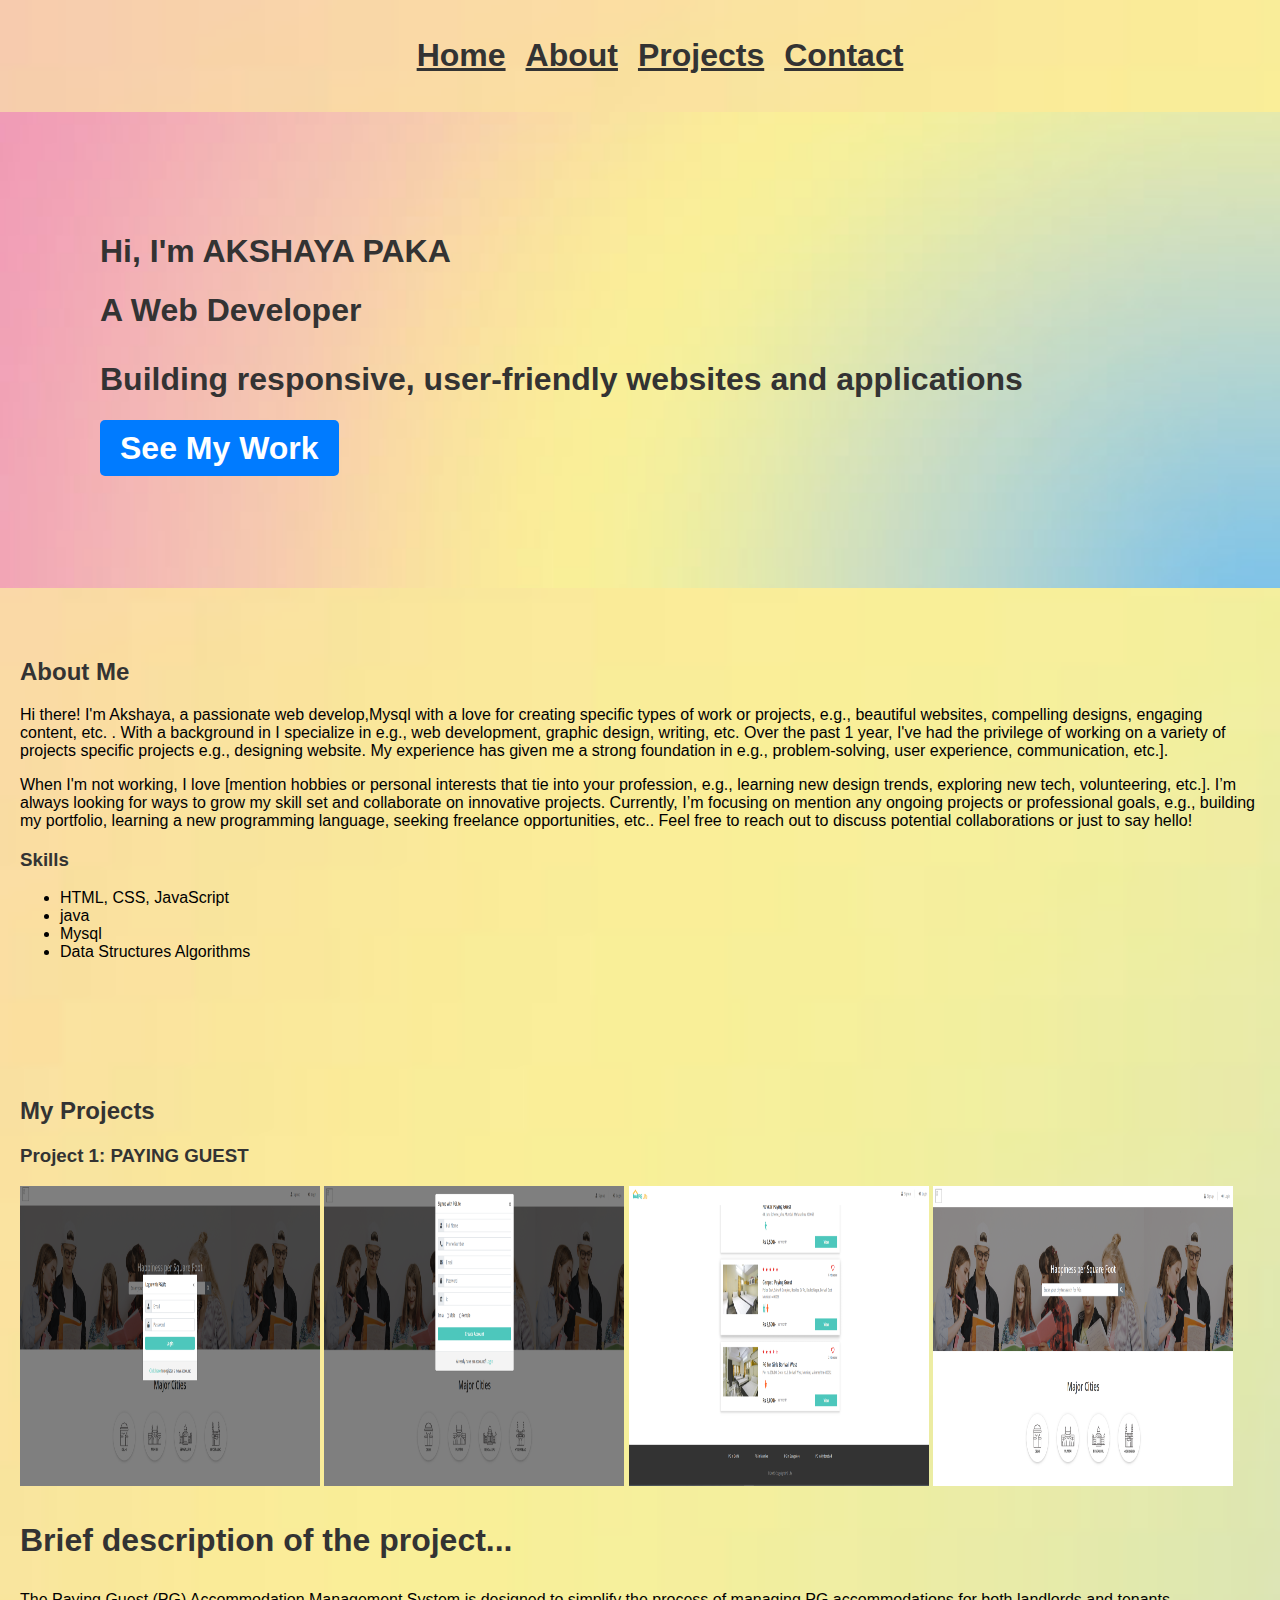
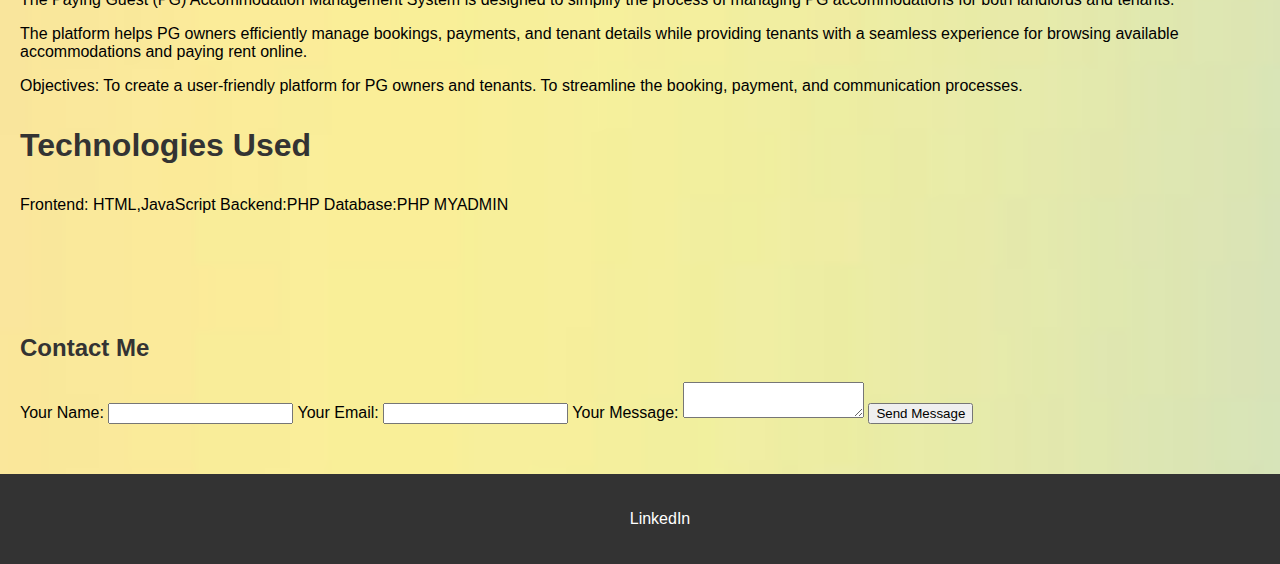
<file: index.html>
<!DOCTYPE html>
<html lang="en">
<head>
    <meta charset="UTF-8">
    <meta name="viewport" content="width=device-width, initial-scale=1.0">
    <title> PORTFOLIO | Web Developer</title>
    <link rel="stylesheet" href="styles.css">
</head>
<body>
    <header>
        <nav>
        
            <ul class="navlist">
             <li><a href="#home"><h1><u>Home</h1></u></a></li>
                <li><a href="#about"><h1><u>About</h1></u></a></li>
                <li><a href="#projects"><h1><u>Projects</h1></u></a></li>
                <li><a href="#contact"><h1><u>Contact</h1></u></a></li>
            </ul>
        </nav>
    </header>

    <!-- Home Section -->
    <section id="home">
        <h1>Hi, I'm AKSHAYA PAKA</h1>
        <h1> A Web Developer <h1>
        <p>Building responsive, user-friendly websites and applications</p>
        <a href="#projects" class="cta-button">See My Work</a>
    </section>

    <!-- About Section -->
    <section id="about">
        <h2>About Me</h2>
        <p>Hi there! I'm Akshaya, a passionate web develop,Mysql with a love for creating specific types of work or projects, e.g., beautiful websites, compelling designs, engaging content, etc. . With a background in  I specialize in e.g., web development, graphic design, writing, etc.
        
Over the past 1 year, I've had the privilege of working on a variety of projects specific projects  e.g., designing website. My experience has given me a strong foundation in e.g., problem-solving, user experience, communication, etc.].</p>

          <p>When I'm not working, I love [mention hobbies or personal interests that tie into your profession, e.g., learning new design trends, exploring new tech, volunteering, etc.]. I’m always looking for ways to grow my skill set and collaborate on innovative projects.

Currently, I’m focusing on mention any ongoing projects or professional goals, e.g., building my portfolio, learning a new programming language, seeking freelance opportunities, etc.. Feel free to reach out to discuss potential collaborations or just to say hello!</p>

        <h3>Skills</h3>
        <ul>
            <li>HTML, CSS, JavaScript</li>
            <li>java</li>
            <li>Mysql</li>
            <li>Data Structures Algorithms</li>
        </ul>
    </section>

    <!-- Projects Section -->
    <section id="projects">
        <h2>My Projects</h2>
        <div class="project">
            <h3>Project 1: PAYING GUEST</h3>
            <img src="p1.png" alt="Project 1 " width="300" height="300">
            <img src="p2.png" alt="Project 1 "  width="300" height="300">
            <img src="p3.png" alt="Project 1 "  width="300" height="300">
            <img src="p4.png" alt="Project 1 "  width="300" height="300">
           <h1> <p>Brief description of the project...</p></h1>
            <p>The Paying Guest (PG) Accommodation Management System is designed to simplify the process of managing PG accommodations for both landlords and tenants. </P><P>The platform helps PG owners efficiently manage bookings, payments, and tenant details while providing tenants with a seamless experience for browsing available accommodations and paying rent online.</p>

<p>Objectives:

    To create a user-friendly platform for PG owners and tenants.
    To streamline the booking, payment, and communication processes.</p>
            <h1><p>Technologies Used</h1>

    Frontend: HTML,JavaScript
    Backend:PHP
    Database:PHP MYADMIN
        </div>
        <!-- Add more projects here -->
    </section>

    <!-- Contact Section -->
    <section id="contact">
        <h2>Contact Me</h2>
       <form action="thankyou.html" method="POST" enctype="text/plain">
            <label for="name">Your Name:</label>
            <input type="text" id="name" name="name" required>
            
            <label for="email">Your Email:</label>
            <input type="email" id="email" name="email" required>

            <label for="message">Your Message:</label>
            <textarea id="message" name="message" required></textarea>

            <button type="submit">Send Message</button>
        </form>
    </section>

    <footer>
        <ul>
            <li>LinkedIn</a></li>
            <!-- Add other social links -->
        </ul>
    </footer>
</body>
</html>
</file>
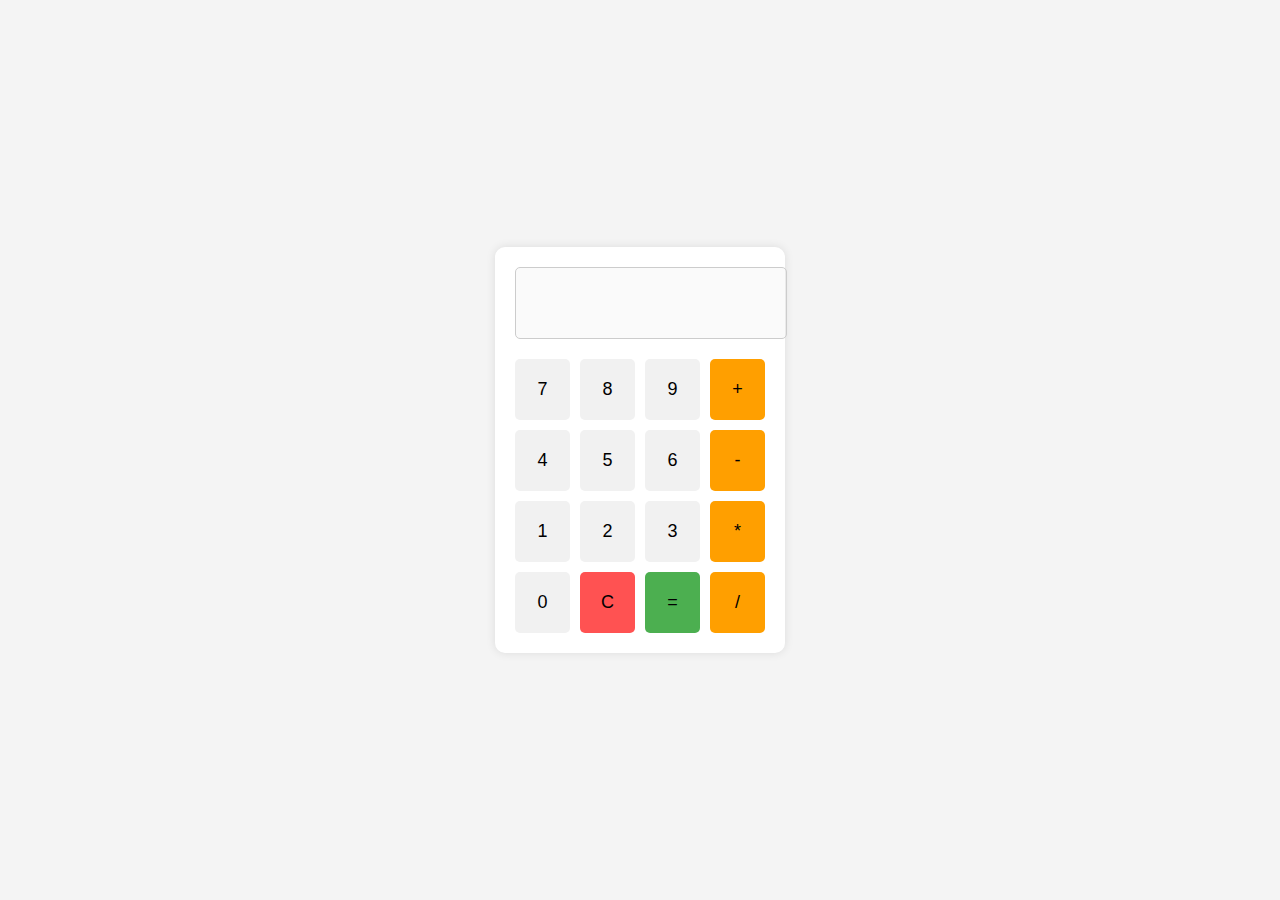
<file: indexe.html>
<!DOCTYPE html>
<html lang="en">
<head>
    <meta charset="UTF-8">
    <meta name="viewport" content="width=device-width, initial-scale=1.0">
    <title>Simple Calculator</title>
    <link rel="stylesheet" href="style.css">
</head>
<body>
    <div class="calculator">
        <input type="text" id="display" disabled>
        <div class="buttons">
            <button class="btn" onclick="appendValue(7)">7</button>
            <button class="btn" onclick="appendValue(8)">8</button>
            <button class="btn" onclick="appendValue(9)">9</button>
            <button class="btn" onclick="appendValue('+')">+</button>
            
            <button class="btn" onclick="appendValue(4)">4</button>
            <button class="btn" onclick="appendValue(5)">5</button>
            <button class="btn" onclick="appendValue(6)">6</button>
            <button class="btn" onclick="appendValue('-')">-</button>
            
            <button class="btn" onclick="appendValue(1)">1</button>
            <button class="btn" onclick="appendValue(2)">2</button>
            <button class="btn" onclick="appendValue(3)">3</button>
            <button class="btn" onclick="appendValue('*')">*</button>
            
            <button class="btn" onclick="appendValue(0)">0</button>
            <button class="btn" onclick="clearDisplay()">C</button>
            <button class="btn" onclick="calculate()">=</button>
            <button class="btn" onclick="appendValue('/')">/</button>
        </div>
    </div>
    <script src="script.js"></script>
</body>
</html>
</file>
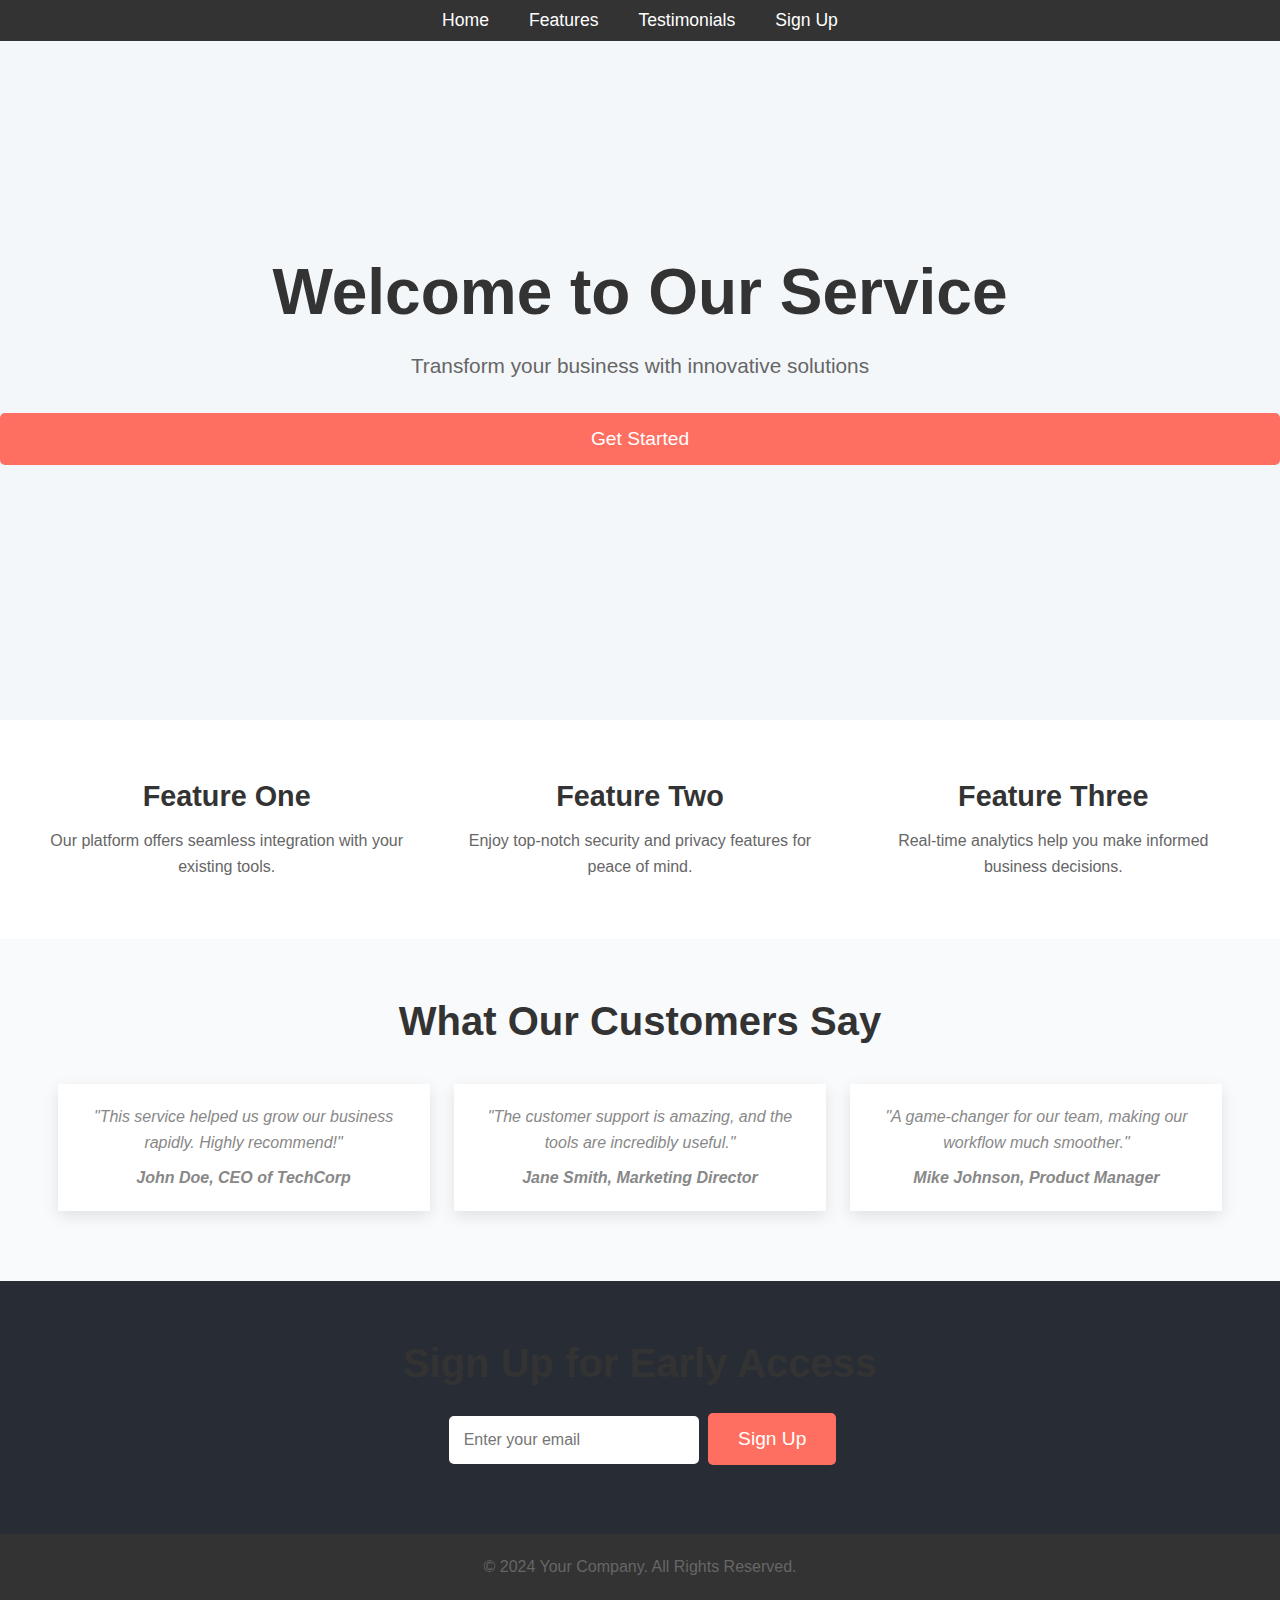
<file: land.html>
<!DOCTYPE html>
<html lang="en">
<head>
    <meta charset="UTF-8">
    <meta name="viewport" content="width=device-width, initial-scale=1.0">
    <title>Landing Page</title>
    <style>
        /* Basic Reset */
        * {
            margin: 0;
            padding: 0;
            box-sizing: border-box;
        }

        /* Body and Global Styles */
        body {
            font-family: 'Arial', sans-serif;
            background-color: #f4f7fa;
            color: #333;
        }

        h1, h2, h3 {
            color: #333;
        }

        p {
            color: #666;
            line-height: 1.6;
        }

        /* Navigation Bar */
        nav {
            background-color: #333;
            padding: 10px 20px;
            position: fixed;
            width: 100%;
            top: 0;
            z-index: 100;
        }

        nav ul {
            display: flex;
            justify-content: center;
            list-style-type: none;
        }

        nav ul li {
            margin: 0 20px;
        }

        nav ul li a {
            text-decoration: none;
            color: white;
            font-size: 1.1em;
        }

        nav ul li a:hover {
            color: #ff6f61;
        }

        /* Hero Section */
        .hero {
            background: url('https://via.placeholder.com/1500x700/FF5733/FFFFFF?text=Landing+Page+Hero') center center/cover no-repeat;
            height: 80vh;
            color: white;
            text-align: center;
            display: flex;
            flex-direction: column;
            justify-content: center;
        }

        .hero h1 {
            font-size: 4em;
            margin-bottom: 20px;
        }

        .hero p {
            font-size: 1.3em;
            margin-bottom: 30px;
        }

        .cta-button {
            padding: 15px 30px;
            background-color: #ff6f61;
            color: white;
            font-size: 1.2em;
            border: none;
            border-radius: 5px;
            cursor: pointer;
            text-decoration: none;
        }

        .cta-button:hover {
            background-color: #e04e44;
        }

        /* Features Section */
        .features {
            display: flex;
            justify-content: space-around;
            padding: 60px 20px;
            background-color: #ffffff;
        }

        .features .feature {
            width: 30%;
            text-align: center;
        }

        .features .feature h3 {
            font-size: 1.8em;
            margin-bottom: 15px;
        }

        .features .feature p {
            font-size: 1em;
        }

        /* Testimonials Section */
        .testimonials {
            padding: 60px 20px;
            background-color: #f9fafb;
            text-align: center;
        }

        .testimonials h2 {
            font-size: 2.5em;
            margin-bottom: 30px;
        }

        .testimonials .testimonial {
            display: inline-block;
            width: 30%;
            margin: 10px;
            background-color: #fff;
            padding: 20px;
            box-shadow: 0 5px 15px rgba(0, 0, 0, 0.1);
        }

        .testimonials .testimonial p {
            font-style: italic;
            color: #888;
        }

        .testimonials .testimonial .author {
            font-weight: bold;
            margin-top: 10px;
        }

        /* Signup Form */
        .signup {
            background-color: #282c34;
            color: white;
            padding: 60px 20px;
            text-align: center;
        }

        .signup h2 {
            font-size: 2.5em;
            margin-bottom: 20px;
        }

        .signup form {
            margin-top: 20px;
        }

        .signup form input {
            padding: 15px;
            margin: 10px 5px;
            width: 250px;
            border-radius: 5px;
            border: none;
            font-size: 1em;
        }

        .signup form button {
            padding: 15px 30px;
            background-color: #ff6f61;
            color: white;
            border: none;
            border-radius: 5px;
            cursor: pointer;
            font-size: 1.2em;
        }

        .signup form button:hover {
            background-color: #e04e44;
        }

        /* Footer Section */
        footer {
            background-color: #333;
            color: white;
            padding: 20px;
            text-align: center;
        }

    </style>
</head>
<body>

    <!-- Navigation Bar -->
    <nav>
        <ul>
            <li><a href="#">Home</a></li>
            <li><a href="#features">Features</a></li>
            <li><a href="#testimonials">Testimonials</a></li>
            <li><a href="#signup">Sign Up</a></li>
        </ul>
    </nav>

    <!-- Hero Section -->
    <section class="hero">
        <h1>Welcome to Our Service</h1>
        <p>Transform your business with innovative solutions</p>
        <a href="#signup" class="cta-button">Get Started</a>
    </section>

    <!-- Features Section -->
    <section id="features" class="features">
        <div class="feature">
            <h3>Feature One</h3>
            <p>Our platform offers seamless integration with your existing tools.</p>
        </div>
        <div class="feature">
            <h3>Feature Two</h3>
            <p>Enjoy top-notch security and privacy features for peace of mind.</p>
        </div>
        <div class="feature">
            <h3>Feature Three</h3>
            <p>Real-time analytics help you make informed business decisions.</p>
        </div>
    </section>

    <!-- Testimonials Section -->
    <section id="testimonials" class="testimonials">
        <h2>What Our Customers Say</h2>
        <div class="testimonial">
            <p>"This service helped us grow our business rapidly. Highly recommend!"</p>
            <p class="author">John Doe, CEO of TechCorp</p>
        </div>
        <div class="testimonial">
            <p>"The customer support is amazing, and the tools are incredibly useful."</p>
            <p class="author">Jane Smith, Marketing Director</p>
        </div>
        <div class="testimonial">
            <p>"A game-changer for our team, making our workflow much smoother."</p>
            <p class="author">Mike Johnson, Product Manager</p>
        </div>
    </section>

    <!-- Signup Section -->
    <section id="signup" class="signup">
        <h2>Sign Up for Early Access</h2>
        <form>
            <input type="email" placeholder="Enter your email" required>
            <button type="submit">Sign Up</button>
        </form>
    </section>

    <!-- Footer Section -->
    <footer>
        <p>&copy; 2024 Your Company. All Rights Reserved.</p>
    </footer>

</body>
</html>
</file>
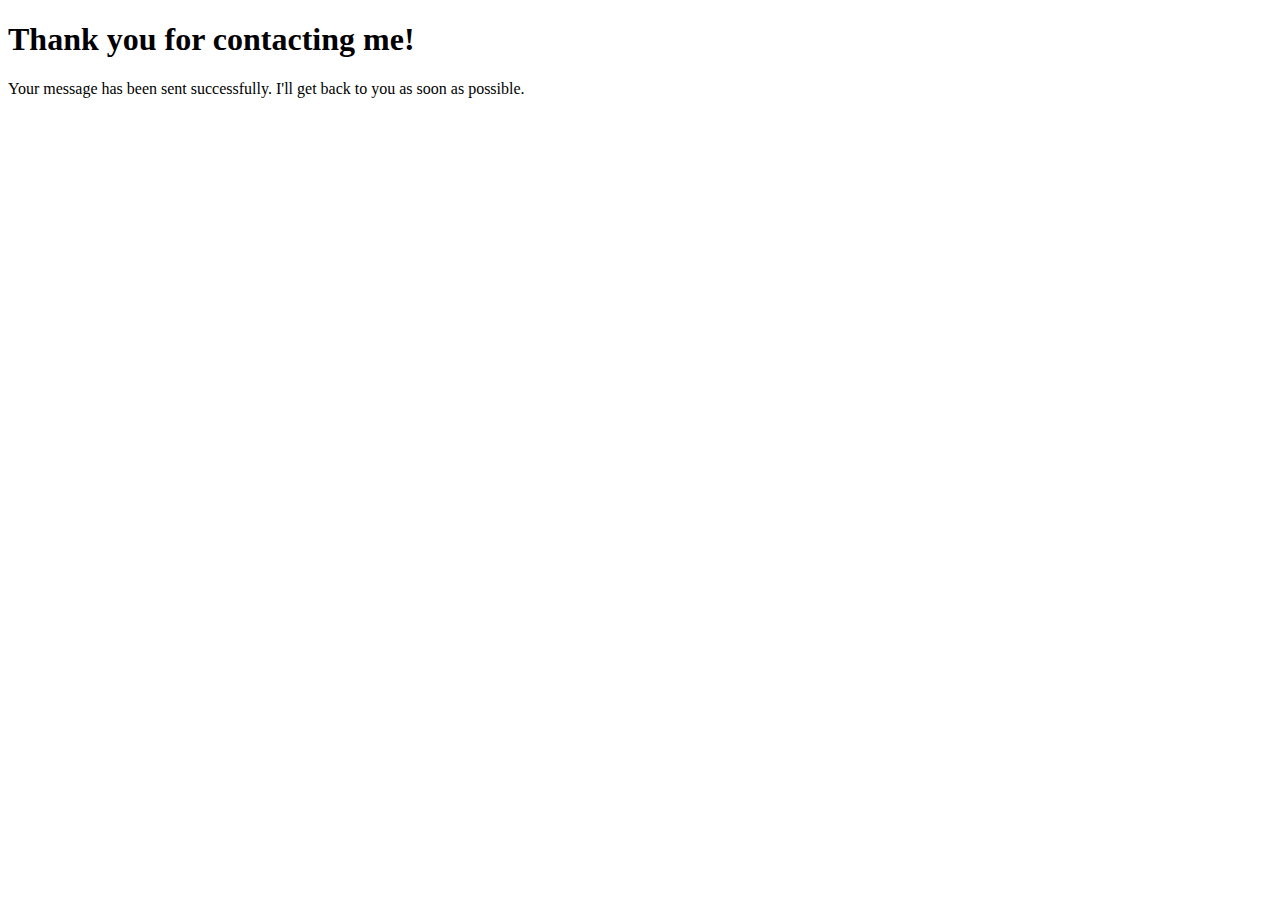
<file: thankyou.html>
<!DOCTYPE html>
<html lang="en">
<head>
    <meta charset="UTF-8">
    <meta name="viewport" content="width=device-width, initial-scale=1.0">
    <title>Thank You</title>
</head>
<body>
    <h1>Thank you for contacting me!</h1>
    <p>Your message has been sent successfully. I'll get back to you as soon as possible.</p>
</body>
</html>
</file>
<file: styles.css>
/* styles.css */
body {
    background-image: url('images.jpg');
    background-size: cover;
    background-position: center center;
    background-repeat: no-repeat;
    background-color: #f0f0f0;
    margin: 0;
    font-family: Arial, sans-serif;
}

#home {
    background-image: url('images.jpg');
    background-size: cover;
    background-position: center center;
    background-repeat: no-repeat;
    padding: 100px;
    color: white;
}

    font-family: Arial, sans-serif;
    margin: 0;
    padding: 0;
    background-color: #f4f4f9;
}

header {
    background-color: #333;
    padding: 10px 0;
    color: white;
}

nav ul {
    list-style: none;
    display: flex;
    justify-content: center;
    gap: 20px;
}

nav ul li a {
    color: white;
    text-decoration: none;
}

section {
    padding: 50px 20px;
}

h1, h2, h3 {
    color: #333;
}

.cta-button {
    background-color: #007BFF;
    color: white;
    padding: 10px 20px;
    text-decoration: none;
    border-radius: 5px;
}

.cta-button:hover {
    background-color: #0056b3;
}

footer {
    background-color: #333;
    color: white;
    padding: 20px;
    text-align: center;
}

footer ul {
    list-style: none;
    display: flex;
    justify-content: center;
    gap: 15px;
}

footer ul li a {
    color: white;
    text-decoration: none;
}
</file>
<file: style.css>
body {
    font-family: Arial, sans-serif;
    background-color: #f4f4f4;
    display: flex;
    justify-content: center;
    align-items: center;
    height: 100vh;
    margin: 0;
}

.calculator {
    background-color: #fff;
    padding: 20px;
    border-radius: 10px;
    box-shadow: 0 0 10px rgba(0, 0, 0, 0.1);
    width: 250px;
}

#display {
    width: 100%;
    height: 50px;
    font-size: 24px;
    text-align: right;
    padding: 10px;
    margin-bottom: 20px;
    border-radius: 5px;
    border: 1px solid #ccc;
}

.buttons {
    display: grid;
    grid-template-columns: repeat(4, 1fr);
    gap: 10px;
}

button {
    padding: 20px;
    font-size: 18px;
    background-color: #f1f1f1;
    border: none;
    border-radius: 5px;
    cursor: pointer;
    transition: background-color 0.3s;
}

button:hover {
    background-color: #ddd;
}

/* Colors for operation buttons */
button:nth-child(4), /* + */
button:nth-child(8), /* - */
button:nth-child(12), /* * */
button:nth-child(16) { /* / */
    background-color: #ff9f00;  /* Orange for operations */
}

button:nth-child(4):hover,
button:nth-child(8):hover,
button:nth-child(12):hover,
button:nth-child(16):hover {
    background-color: #e68900;  /* Darker orange on hover */
}

/* Color for Clear (C) and Equals (=) buttons */
button:nth-child(14) {
    background-color: #ff5252;  /* Red for Clear button */
}

button:nth-child(14):hover {
    background-color: #e13d3d;  /* Darker red on hover */
}

button:nth-child(15) {
    background-color: #4caf50;  /* Green for Equals button */
}

button:nth-child(15):hover {
    background-color: #45a049;  /* Darker green on hover */
}
</file>
